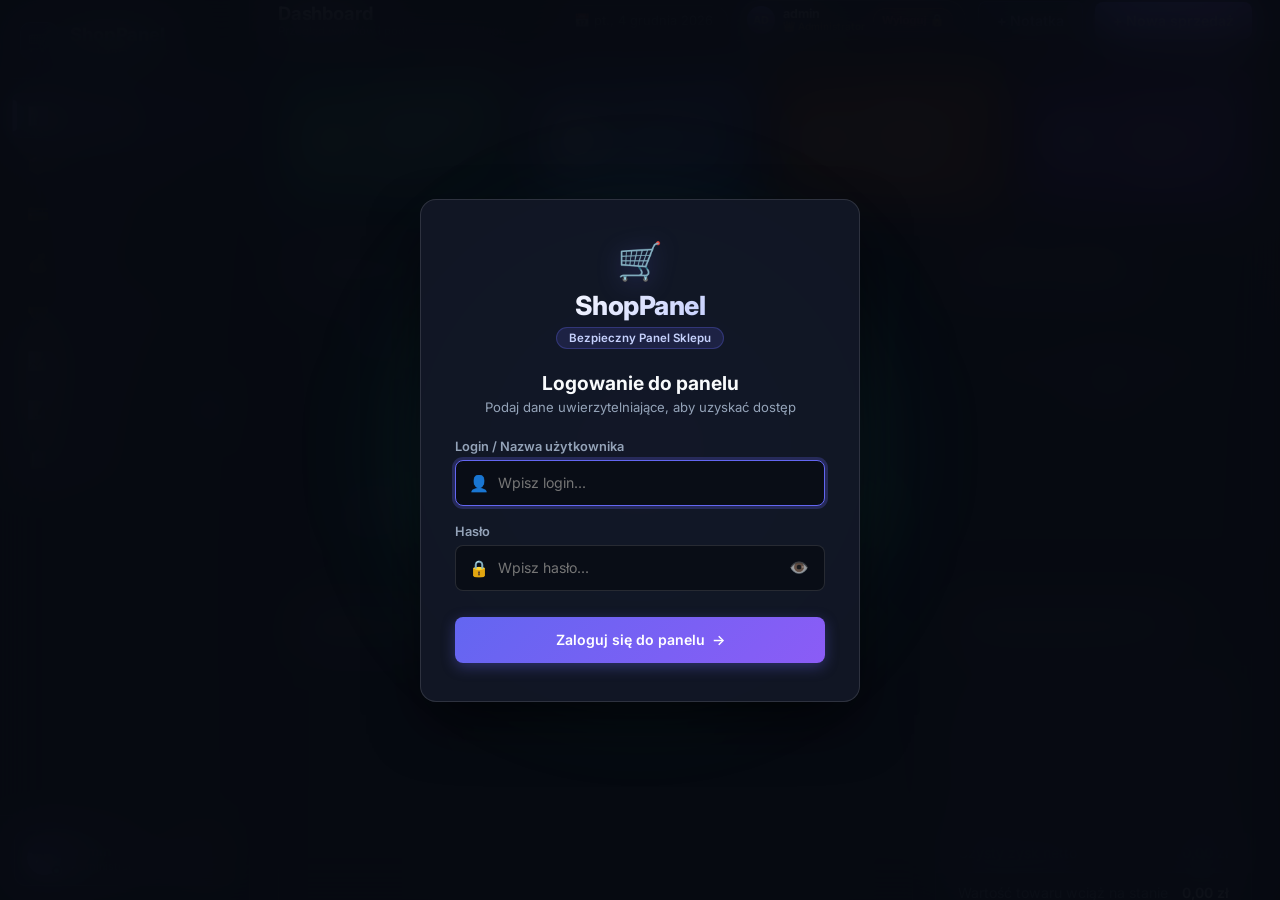
<file: index.html>
<!DOCTYPE html>
<html lang="pl">
<head>
  <meta charset="UTF-8" />
  <meta name="viewport" content="width=device-width, initial-scale=1.0, maximum-scale=1.0, user-scalable=no, viewport-fit=cover, interactive-widget=resizes-content" />
  <title>ShopPanel — Bezpieczny Panel Sklepu</title>
  <meta name="description" content="Nowoczesny, bezpieczny panel zarządzania sklepem – magazyn, rozliczanie profitu, sprzedaż, finanse i konta użytkowników." />
  
  <!-- PWA & Mobile Web App Meta Tags -->
  <meta name="theme-color" content="#080b11" />
  <meta name="color-scheme" content="dark" />
  <meta name="mobile-web-app-capable" content="yes" />
  <meta name="apple-mobile-web-app-capable" content="yes" />
  <meta name="apple-mobile-web-app-status-bar-style" content="black-translucent" />
  <meta name="apple-mobile-web-app-title" content="ShopPanel" />
  <link rel="manifest" href="manifest.json" />
  <link rel="icon" type="image/svg+xml" href="icons/icon.svg" />
  <link rel="apple-touch-icon" href="icons/apple-touch-icon.png" />
  <link rel="apple-touch-icon" sizes="180x180" href="icons/apple-touch-icon.png" />
  <link rel="apple-touch-icon" sizes="192x192" href="icons/icon-192.png" />
  <link rel="apple-touch-icon" sizes="512x512" href="icons/icon-512.png" />
  
  <link rel="preconnect" href="https://fonts.googleapis.com" />
  <link rel="preconnect" href="https://fonts.gstatic.com" crossorigin />
  <link href="https://fonts.googleapis.com/css2?family=Inter:wght@300;400;500;600;700;800&family=JetBrains+Mono:wght@400;500;600;700;800&display=swap" rel="stylesheet" />
  <link rel="stylesheet" href="style.css" />
</head>
<body>

<!-- ===== FULLSCREEN SECURE LOGIN GATEWAY ===== -->
<div class="login-overlay" id="login-overlay">
  <div class="login-glow-bg"></div>
  <div class="login-card">
    <div class="login-brand">
      <div class="login-logo-icon">🛒</div>
      <h2 class="login-logo-title">ShopPanel</h2>
      <span class="login-badge">Bezpieczny Panel Sklepu</span>
    </div>

    <h3 class="login-heading">Logowanie do panelu</h3>
    <p class="login-subheading">Podaj dane uwierzytelniające, aby uzyskać dostęp</p>

    <form id="login-form" onsubmit="handleLoginSubmit(event)" autocomplete="off">
      <div class="login-input-group">
        <label for="login-username">Login / Nazwa użytkownika</label>
        <div class="input-with-icon">
          <span class="input-icon">👤</span>
          <input type="text" id="login-username" class="form-input login-input" placeholder="Wpisz login..." required autofocus />
        </div>
      </div>

      <div class="login-input-group">
        <label for="login-password">Hasło</label>
        <div class="input-with-icon">
          <span class="input-icon">🔒</span>
          <input type="password" id="login-password" class="form-input login-input" placeholder="Wpisz hasło..." required />
          <button type="button" class="btn-toggle-pwd" onclick="togglePasswordVisibility('login-password')" title="Pokaż / Ukryj hasło">👁️</button>
        </div>
      </div>

      <div class="login-error-banner" id="login-error-banner" style="display:none;"></div>

      <button type="submit" class="btn btn-primary btn-login-submit" id="btn-login-submit">
        <span>Zaloguj się do panelu</span>
        <span class="btn-arrow">→</span>
      </button>
    </form>
  </div>
</div>

<!-- ===== SIDEBAR ===== -->
<aside class="sidebar" id="sidebar">
  <div class="sidebar-logo">
    <div class="logo-icon-wrap">🛒</div>
    <div class="logo-text-group">
      <span class="logo-text">ShopPanel</span>
      <span class="logo-sub" id="sidebar-role-badge">Panel Zarządzania</span>
    </div>
  </div>

  <nav class="sidebar-nav">
    <button class="nav-btn active" data-tab="dashboard" onclick="showTab('dashboard', this)">
      <span class="nav-icon">📊</span><span>Dashboard</span>
    </button>
    <button class="nav-btn" data-tab="magazyn" onclick="showTab('magazyn', this)">
      <span class="nav-icon">📦</span><span>Magazyn i Profit</span>
    </button>
    <button class="nav-btn" data-tab="sprzedaz" onclick="showTab('sprzedaz', this)">
      <span class="nav-icon">💳</span><span>Sprzedaż</span>
    </button>
    <button class="nav-btn" data-tab="finanse" onclick="showTab('finanse', this)">
      <span class="nav-icon">💰</span><span>Finanse</span>
    </button>
    <button class="nav-btn" data-tab="podzial" onclick="showTab('podzial', this)">
      <span class="nav-icon">🤝</span><span>Podział Zysku</span>
    </button>
    <button class="nav-btn" data-tab="inwestycje" onclick="showTab('inwestycje', this)">
      <span class="nav-icon">📈</span><span>Inwestycje</span>
    </button>
    <button class="nav-btn" data-tab="notatnik" onclick="showTab('notatnik', this)">
      <span class="nav-icon">📝</span><span>Notatnik</span>
      <span class="nav-badge" id="notes-badge">0</span>
    </button>
    <button class="nav-btn" data-tab="uzytkownicy" id="nav-btn-users" onclick="showTab('uzytkownicy', this)" style="display:none;">
      <span class="nav-icon">👥</span><span>Użytkownicy</span>
      <span class="nav-badge" id="users-badge">1</span>
    </button>
    <button class="nav-btn" data-tab="historia" onclick="showTab('historia', this)">
      <span class="nav-icon">📋</span><span>Historia</span>
    </button>
  </nav>

  <div class="sidebar-footer">
    <div class="current-user-pill">
      <div class="user-avatar-wrap">
        <div class="partner-avatar user-avatar-current" id="sidebar-user-avatar">AD</div>
        <span class="user-online-dot"></span>
      </div>
      <div class="user-pill-info">
        <div class="user-pill-name" id="sidebar-user-name">admin</div>
        <div class="user-pill-status" id="sidebar-user-role">Administrator</div>
      </div>
      <button class="btn-logout-icon" onclick="logoutUser()" title="Wyloguj z systemu">🚪</button>
    </div>
  </div>
</aside>

<!-- ===== MAIN CONTENT ===== -->
<main class="main-content">
  <!-- TOPBAR -->
  <header class="topbar">
    <div class="topbar-left">
      <button class="menu-toggle" onclick="toggleSidebar()" aria-label="Menu">☰</button>
      <div>
        <h1 class="page-title" id="page-title">Dashboard</h1>
        <span class="page-subtitle" id="page-subtitle">Przegląd wyników i podsumowanie sklepu</span>
      </div>
    </div>
    <div class="topbar-right">
      <div class="date-badge">📅 <span id="current-date"></span></div>

      <!-- User Badge in Topbar -->
      <div class="topbar-user-badge">
        <div class="topbar-user-avatar" id="topbar-avatar">AD</div>
        <div class="topbar-user-meta">
          <span class="topbar-user-name" id="topbar-user-name">admin</span>
          <span class="topbar-user-tag" id="topbar-user-role-tag">👑 Administrator</span>
        </div>
        <button class="btn-logout-small" onclick="logoutUser()" title="Wyloguj">Wyloguj 🔒</button>
      </div>

      <button class="btn btn-secondary-subtle" onclick="openNoteModal()">+ Notatka</button>
      <button class="btn btn-primary" onclick="openModal('add-sale-modal')">+ Nowa sprzedaż</button>
    </div>
  </header>

  <!-- ===== TAB: DASHBOARD ===== -->
  <section class="tab-content active" id="tab-dashboard">
    <div class="stats-grid">
      <div class="stat-card gradient-green">
        <div class="stat-icon-wrap">💵</div>
        <div class="stat-info">
          <div class="stat-label">Łączny przychód</div>
          <div class="stat-value" id="stat-revenue">0,00 zł</div>
          <div class="stat-sub" id="stat-revenue-month">Przychód ze zrealizowanej sprzedaży</div>
        </div>
      </div>
      <div class="stat-card gradient-blue">
        <div class="stat-icon-wrap">📈</div>
        <div class="stat-info">
          <div class="stat-label">Czysty zysk (Realized Profit)</div>
          <div class="stat-value" id="stat-profit">0,00 zł</div>
          <div class="stat-sub" id="stat-margin">Marża: 0%</div>
        </div>
      </div>
      <div class="stat-card gradient-orange">
        <div class="stat-icon-wrap">📦</div>
        <div class="stat-info">
          <div class="stat-label">Produkty w magazynie</div>
          <div class="stat-value" id="stat-products">0 szt.</div>
          <div class="stat-sub" id="stat-low-stock">Brak alertów</div>
        </div>
      </div>
      <div class="stat-card gradient-purple">
        <div class="stat-icon-wrap">💎</div>
        <div class="stat-info">
          <div class="stat-label">Potencjalny zysk z towaru</div>
          <div class="stat-value" id="stat-potential-profit">0,00 zł</div>
          <div class="stat-sub">Do osiągnięcia po wyprzedaniu</div>
        </div>
      </div>
    </div>

    <div class="dashboard-grid">
      <div class="card chart-card">
        <div class="card-header">
          <div>
            <h2>Przychody i zysk — ostatnie 7 dni</h2>
            <span class="card-sub">Dynamika sprzedaży dzień po dniu</span>
          </div>
        </div>
        <canvas id="revenue-chart" width="600" height="200"></canvas>
      </div>

      <div class="card">
        <div class="card-header">
          <div>
            <h2>🔴 Niski stan magazynu</h2>
            <span class="card-sub">Produkty wymagające domówienia</span>
          </div>
        </div>
        <div id="low-stock-list" class="low-stock-list">
          <p class="empty-state">Wszystko w porządku! Magazyn pełny ✅</p>
        </div>
      </div>
    </div>

    <div class="dashboard-grid">
      <div class="card">
        <div class="card-header">
          <div>
            <h2>📦 Ostatnie transakcje</h2>
            <span class="card-sub">Zarejestrowana sprzedaż produktów</span>
          </div>
          <button class="btn btn-sm btn-ghost" onclick="showTab('sprzedaz', document.querySelector('[data-tab=sprzedaz]'))">Wszystkie →</button>
        </div>
        <div id="recent-sales-list">
          <p class="empty-state">Brak sprzedaży. Dodaj pierwszą transakcję!</p>
        </div>
      </div>

      <div class="card">
        <div class="card-header">
          <div>
            <h2>💡 Podsumowanie finansowe</h2>
            <span class="card-sub">Bilans zysków, kosztów i wypłat</span>
          </div>
        </div>
        <div class="finance-summary" id="finance-summary">
          <div class="fin-row"><span>Przychód brutto ze sprzedaży</span><strong id="fs-revenue">0,00 zł</strong></div>
          <div class="fin-row"><span>Koszt zakupu sprzedanych sztuk (COGS)</span><strong id="fs-cost">0,00 zł</strong></div>
          <div class="fin-row"><span>Koszty operacyjne (marketing, itp.)</span><strong id="fs-expenses">0,00 zł</strong></div>
          <div class="fin-row highlight"><span>Czysty zysk netto</span><strong id="fs-net">0,00 zł</strong></div>
          <div class="fin-row"><span>Wartość towaru wciąż na stanie</span><strong id="fs-inventory-value">0,00 zł</strong></div>
          <div class="fin-row highlight-green"><span>Pozostały potencjalny zysk na stanie</span><strong id="fs-remaining-profit">0,00 zł</strong></div>
        </div>
      </div>
    </div>
  </section>

  <!-- ===== TAB: MAGAZYN I PROFIT ===== -->
  <section class="tab-content" id="tab-magazyn">
    <!-- Statystyki magazynu -->
    <div class="stats-grid">
      <div class="stat-card gradient-orange">
        <div class="stat-icon-wrap">🛍️</div>
        <div class="stat-info">
          <div class="stat-label">Łączny koszt zakupu towaru</div>
          <div class="stat-value" id="mag-total-buy-cost">0,00 zł</div>
          <div class="stat-sub">Ile zapłacono za cały zakupiony towar</div>
        </div>
      </div>
      <div class="stat-card gradient-green">
        <div class="stat-icon-wrap">💰</div>
        <div class="stat-info">
          <div class="stat-label">Zrealizowany czysty profit</div>
          <div class="stat-value" id="mag-realized-profit">0,00 zł</div>
          <div class="stat-sub">Rzeczywisty zysk ze sprzedanych sztuk</div>
        </div>
      </div>
      <div class="stat-card gradient-blue">
        <div class="stat-icon-wrap">📊</div>
        <div class="stat-info">
          <div class="stat-label">Pozostały profit w magazynie</div>
          <div class="stat-value" id="mag-remaining-profit">0,00 zł</div>
          <div class="stat-sub">Zysk do osiągnięcia z pozostałych sztuk</div>
        </div>
      </div>
      <div class="stat-card gradient-purple">
        <div class="stat-icon-wrap">📦</div>
        <div class="stat-info">
          <div class="stat-label">Łącznie sztuk na stanie</div>
          <div class="stat-value" id="mag-total-qty">0 szt.</div>
          <div class="stat-sub">Dostępnych do natychmiastowej sprzedaży</div>
        </div>
      </div>
    </div>

    <div class="toolbar">
      <div class="search-wrap">
        <input type="text" class="search-input" id="product-search" placeholder="🔍 Szukaj produktu po nazwie lub kategorii..." oninput="filterProducts()" />
      </div>
      <select class="select-input" id="category-filter" onchange="filterProducts()">
        <option value="">Wszystkie kategorie</option>
      </select>
      <button class="btn btn-primary" onclick="openModal('add-product-modal')">+ Dodaj nowy produkt</button>
    </div>

    <div class="card">
      <div class="table-responsive">
        <table class="data-table" id="products-table">
          <thead>
            <tr>
              <th>Produkt</th>
              <th>Kategoria</th>
              <th>Kupiono</th>
              <th>Zapłacono za partię</th>
              <th>Cena sprzedaży</th>
              <th>Sprzedano</th>
              <th>Na stanie (Zostało)</th>
              <th>Zrealizowany Profit</th>
              <th>Pozostały Profit</th>
              <th>Status</th>
              <th>Akcje</th>
            </tr>
          </thead>
          <tbody id="products-tbody"></tbody>
        </table>
      </div>
      <div class="empty-state" id="products-empty">
        <div class="empty-icon-lg">📦</div>
        <h3>Twój magazyn jest pusty</h3>
        <p>Dodaj pierwszy produkt, wpisz ile za niego zapłaciłeś oraz po ile go sprzedajesz, aby system automatycznie odliczał zysk!</p>
        <button class="btn btn-primary" style="margin-top:14px" onclick="openModal('add-product-modal')">+ Dodaj produkt do magazynu</button>
      </div>
    </div>
  </section>

  <!-- ===== TAB: SPRZEDAŻ ===== -->
  <section class="tab-content" id="tab-sprzedaz">
    <div class="toolbar">
      <div class="search-wrap">
        <input type="text" class="search-input" id="sale-search" placeholder="🔍 Szukaj sprzedaży..." oninput="filterSales()" />
      </div>
      <input type="month" class="select-input" id="sale-month-filter" onchange="filterSales()" />
      <button class="btn btn-primary" onclick="openModal('add-sale-modal')">+ Nowa sprzedaż</button>
    </div>
    <div class="card">
      <div class="table-responsive">
        <table class="data-table">
          <thead>
            <tr>
              <th>Data</th>
              <th>Produkt</th>
              <th>Ilość</th>
              <th>Cena jedn.</th>
              <th>Przychód</th>
              <th>Koszt zakupu</th>
              <th>Czysty Profit</th>
              <th>Sprzedał</th>
              <th>Akcje</th>
            </tr>
          </thead>
          <tbody id="sales-tbody"></tbody>
        </table>
      </div>
      <div class="empty-state" id="sales-empty">
        <div class="empty-icon-lg">💳</div>
        <h3>Brak transakcji sprzedaży</h3>
        <p>Zarejestruj pierwszą sprzedaż towaru, aby odliczyć zysk i zaktualizować stan magazynowy!</p>
        <button class="btn btn-primary" style="margin-top:14px" onclick="openModal('add-sale-modal')">+ Dodaj sprzedaż</button>
      </div>
    </div>
  </section>

  <!-- ===== TAB: FINANSE ===== -->
  <section class="tab-content" id="tab-finanse">
    <div class="toolbar">
      <button class="btn btn-primary" onclick="openModal('add-expense-modal')">+ Dodaj koszt operacyjny</button>
    </div>
    <div class="stats-grid">
      <div class="stat-card gradient-green">
        <div class="stat-icon-wrap">💵</div>
        <div class="stat-info">
          <div class="stat-label">Łączny przychód</div>
          <div class="stat-value" id="fin-revenue">0,00 zł</div>
        </div>
      </div>
      <div class="stat-card gradient-red">
        <div class="stat-icon-wrap">🛍️</div>
        <div class="stat-info">
          <div class="stat-label">Koszt sprzedanego towaru</div>
          <div class="stat-value" id="fin-cogs">0,00 zł</div>
        </div>
      </div>
      <div class="stat-card gradient-orange">
        <div class="stat-icon-wrap">📝</div>
        <div class="stat-info">
          <div class="stat-label">Koszty operacyjne</div>
          <div class="stat-value" id="fin-expenses">0,00 zł</div>
        </div>
      </div>
      <div class="stat-card gradient-blue">
        <div class="stat-icon-wrap">✅</div>
        <div class="stat-info">
          <div class="stat-label">Czysty zysk netto</div>
          <div class="stat-value" id="fin-net">0,00 zł</div>
        </div>
      </div>
    </div>

    <div class="card">
      <div class="card-header">
        <div>
          <h2>📝 Koszty operacyjne</h2>
          <span class="card-sub">Wydatki bieżące: reklamy, opakowania, oprogramowanie</span>
        </div>
      </div>
      <div class="table-responsive">
        <table class="data-table">
          <thead>
            <tr><th>Data</th><th>Opis</th><th>Kategoria</th><th>Kwota</th><th>Akcje</th></tr>
          </thead>
          <tbody id="expenses-tbody"></tbody>
        </table>
      </div>
      <div class="empty-state" id="expenses-empty">
        <p>Brak kosztów operacyjnych. Kliknij "+ Dodaj koszt operacyjny" powyżej.</p>
      </div>
    </div>
  </section>

  <!-- ===== TAB: PODZIAŁ ZYSKU ===== -->
  <section class="tab-content" id="tab-podzial">
    <!-- Statystyki podziału zysku 50/50 -->
    <div class="stats-grid" style="margin-bottom:24px;">
      <div class="stat-card gradient-blue">
        <div class="stat-icon">💰</div>
        <div class="stat-info">
          <span class="stat-label">Czysty zysk do podziału</span>
          <span class="stat-value" id="split-total-net">0,00 zł</span>
          <span class="stat-sub">Po odliczeniu kosztów i COGS</span>
        </div>
      </div>
      <div class="stat-card gradient-green">
        <div class="stat-icon">🤝</div>
        <div class="stat-info">
          <span class="stat-label">Udział na wspólnika (50%)</span>
          <span class="stat-value" id="split-partner-share">0,00 zł</span>
          <span class="stat-sub">Równy podział 50/50</span>
        </div>
      </div>
      <div class="stat-card gradient-orange">
        <div class="stat-icon">💸</div>
        <div class="stat-info">
          <span class="stat-label">Wypłacono łącznie</span>
          <span class="stat-value" id="split-total-paid">0,00 zł</span>
          <span class="stat-sub" id="split-payouts-count">0 wypłat</span>
        </div>
      </div>
      <div class="stat-card gradient-purple">
        <div class="stat-icon">🏦</div>
        <div class="stat-info">
          <span class="stat-label">Pozostało w kasie sklepu</span>
          <span class="stat-value" id="split-remaining">0,00 zł</span>
          <span class="stat-sub">Dostępne środki do wypłaty</span>
        </div>
      </div>
    </div>

    <div class="card" style="margin-bottom:20px;">
      <div class="card-header">
        <div>
          <h2>🤝 Podział zysku i rozliczenia wspólników</h2>
          <span class="card-sub">Równe rozliczenie zysku ze sprzedaży i bilans wypłat</span>
        </div>
        <button class="btn btn-primary" onclick="openPayoutModal()">💸 Zarejestruj wypłatę</button>
      </div>
      <div class="table-responsive">
        <table class="data-table">
          <thead>
            <tr><th>Data</th><th>Dla kogo</th><th>Kwota wypłaty</th><th>Notatka</th><th>Akcje</th></tr>
          </thead>
          <tbody id="payouts-tbody"></tbody>
        </table>
      </div>
      <div class="empty-state" id="payouts-empty">
        <p>Brak zarejestrowanych wypłat.</p>
      </div>
    </div>
  </section>

  <!-- ===== TAB: INWESTYCJE ===== -->
  <section class="tab-content" id="tab-inwestycje">
    <div class="toolbar">
      <button class="btn btn-primary" onclick="openModal('add-investment-modal')">+ Nowa inwestycja</button>
    </div>
    <div class="stats-grid">
      <div class="stat-card gradient-blue">
        <div class="stat-icon-wrap">🏦</div>
        <div class="stat-info">
          <div class="stat-label">Łączne inwestycje</div>
          <div class="stat-value" id="inv-total">0,00 zł</div>
        </div>
      </div>
      <div class="stat-card gradient-green">
        <div class="stat-icon-wrap">💹</div>
        <div class="stat-info">
          <div class="stat-label">Zwrot z inwestycji</div>
          <div class="stat-value" id="inv-return">0,00 zł</div>
        </div>
      </div>
      <div class="stat-card gradient-purple">
        <div class="stat-icon-wrap">⏳</div>
        <div class="stat-info">
          <div class="stat-label">Inwestycje w toku</div>
          <div class="stat-value" id="inv-active">0</div>
        </div>
      </div>
    </div>
    <div class="card">
      <div class="card-header">
        <div>
          <h2>📈 Lista inwestycji</h2>
          <span class="card-sub">Środki przeznaczone na towar, sprzęt lub kampanie</span>
        </div>
      </div>
      <div class="table-responsive">
        <table class="data-table">
          <thead>
            <tr><th>Data</th><th>Nazwa</th><th>Kwota</th><th>Cel</th><th>Status</th><th>Zwrot</th><th>Akcje</th></tr>
          </thead>
          <tbody id="investments-tbody"></tbody>
        </table>
      </div>
      <div class="empty-state" id="investments-empty">
        <p>Brak inwestycji.</p>
      </div>
    </div>
  </section>

  <!-- ===== TAB: NOTATNIK ===== -->
  <section class="tab-content" id="tab-notatnik">
    <div class="toolbar notes-toolbar">
      <div class="search-wrap">
        <input type="text" class="search-input" id="note-search" placeholder="🔍 Szukaj w notatkach i zadaniach..." oninput="filterNotes()" />
      </div>
      <select class="select-input" id="note-category-filter" onchange="filterNotes()">
        <option value="">Wszystkie kategorie</option>
        <option value="Do zrobienia">📋 Do zrobienia (To-Do)</option>
        <option value="Ważne">⚠️ Ważne</option>
        <option value="Magazyn">📦 Magazyn & Towar</option>
        <option value="Pomysły">💡 Pomysły</option>
        <option value="Finanse">💰 Finanse</option>
        <option value="Ogólne">📝 Ogólne</option>
      </select>
      <button class="btn btn-primary" onclick="openNoteModal()">+ Nowa notatka</button>
    </div>

    <!-- Notes Grid -->
    <div class="notes-grid" id="notes-grid"></div>
    <div class="empty-state" id="notes-empty">
      <div class="empty-icon-lg">📝</div>
      <h3>Brak notatek</h3>
      <p>Stwórz pierwszą notatkę lub listę zadań do zrobienia!</p>
      <button class="btn btn-primary" style="margin-top:14px" onclick="openNoteModal()">+ Dodaj pierwszą notatkę</button>
    </div>
  </section>

  <!-- ===== TAB: UŻYTKOWNICY (ADMIN ONLY) ===== -->
  <section class="tab-content" id="tab-uzytkownicy">
    <div class="toolbar">
      <div class="search-wrap">
        <input type="text" class="search-input" id="user-search" placeholder="🔍 Szukaj użytkownika..." oninput="filterUsers()" />
      </div>
      <button class="btn btn-primary" onclick="openModal('add-user-modal')">+ Utwórz nowe konto użytkownika</button>
    </div>

    <div class="card">
      <div class="card-header">
        <div>
          <h2>👥 Zarządzanie kontami użytkowników</h2>
          <span class="card-sub">Dostęp tylko dla Administratora — twórz konta dla wspólników i pracowników</span>
        </div>
      </div>
      <div class="table-responsive">
        <table class="data-table">
          <thead>
            <tr>
              <th>Użytkownik</th>
              <th>Login</th>
              <th>Rola</th>
              <th>Data utworzenia</th>
              <th>Status</th>
              <th>Akcje</th>
            </tr>
          </thead>
          <tbody id="users-tbody"></tbody>
        </table>
      </div>
    </div>
  </section>

  <!-- ===== TAB: HISTORIA ===== -->
  <section class="tab-content" id="tab-historia">
    <div class="card">
      <div class="card-header">
        <div>
          <h2>📋 Pełna historia zdarzeń sklepu</h2>
          <span class="card-sub">Automatyczny rejestr operacji</span>
        </div>
      </div>
      <div id="history-list" class="history-list"></div>
      <div class="empty-state" id="history-empty">
        <p>Brak zdarzeń w historii.</p>
      </div>
    </div>
  </section>
</main>

<!-- ===== MODALS ===== -->

<!-- Add / Edit Product Modal (Z kalkulacją profitu!) -->
<div class="modal-overlay" id="add-product-modal">
  <div class="modal modal-lg">
    <div class="modal-header">
      <h3 id="product-modal-title">📦 Dodaj produkt do magazynu</h3>
      <button class="modal-close" onclick="closeModal('add-product-modal')">✕</button>
    </div>
    <div class="modal-body">
      <input type="hidden" id="p-id" />
      <div class="form-group">
        <label>Nazwa produktu *</label>
        <input type="text" id="p-name" class="form-input" placeholder="np. Etui iPhone 15 Pro, Powerbank 20000mAh..." />
      </div>
      <div class="form-row">
        <div class="form-group">
          <label>Kategoria</label>
          <input type="text" id="p-category" class="form-input" placeholder="np. Akcesoria, Elektronika..." />
        </div>
        <div class="form-group">
          <label>Ilość zakupiona (szt.) *</label>
          <input type="number" id="p-qty" class="form-input" placeholder="np. 20" min="1" oninput="calcProductProfitPreview()" />
        </div>
      </div>

      <div class="form-row">
        <div class="form-group">
          <label>Cena zakupu za 1 szt. (zł) *</label>
          <input type="number" id="p-buy" class="form-input" placeholder="0.00" min="0" step="0.01" oninput="calcProductProfitPreview()" />
        </div>
        <div class="form-group">
          <label>Cena sprzedaży za 1 szt. (zł) *</label>
          <input type="number" id="p-sell" class="form-input" placeholder="0.00" min="0" step="0.01" oninput="calcProductProfitPreview()" />
        </div>
      </div>

      <!-- Live Profit Calculation Box -->
      <div class="profit-calc-box">
        <div class="profit-calc-header">
          <span>📊 Kalkulacja zysku i kosztu dla tej partii:</span>
        </div>
        <div class="profit-calc-grid">
          <div class="profit-calc-item">
            <span class="pci-label">Koszt zakupu partii:</span>
            <strong class="pci-val pci-cost" id="preview-total-cost">0,00 zł</strong>
            <small class="pci-sub">tyle zapłaciłeś za towar</small>
          </div>
          <div class="profit-calc-item">
            <span class="pci-label">Zysk (profit) na 1 szt.:</span>
            <strong class="pci-val pci-profit" id="preview-unit-profit">+0,00 zł</strong>
            <small class="pci-sub" id="preview-margin">marża: 0%</small>
          </div>
          <div class="profit-calc-item">
            <span class="pci-label">Łączny przewidywany profit:</span>
            <strong class="pci-val pci-total-profit" id="preview-total-profit">+0,00 zł</strong>
            <small class="pci-sub">zysk po sprzedaży całej partii</small>
          </div>
        </div>
      </div>

      <div class="form-group">
        <label>Alert niskiego stanu magazynowego (szt.)</label>
        <input type="number" id="p-alert" class="form-input" placeholder="5" min="0" value="5" />
      </div>
    </div>
    <div class="modal-footer">
      <button class="btn btn-ghost" onclick="closeModal('add-product-modal')">Anuluj</button>
      <button class="btn btn-primary" onclick="saveProduct()">Zapisz produkt w magazynie</button>
    </div>
  </div>
</div>

<!-- Add Sale Modal (Z odliczaniem profitu!) -->
<div class="modal-overlay" id="add-sale-modal">
  <div class="modal">
    <div class="modal-sheet-handle"></div>
    <div class="modal-header">
      <h3>💳 Dodaj sprzedaż i rozlicz profit</h3>
      <button class="modal-close" onclick="closeModal('add-sale-modal')">✕</button>
    </div>
    <div class="modal-body">
      <div class="form-group">
        <label>Wybierz produkt z magazynu *</label>
        <select id="s-product" class="form-input" onchange="fillSalePrice()">
          <option value="">-- Wybierz produkt --</option>
        </select>
      </div>
      <div class="form-row">
        <div class="form-group">
          <label>Ilość do sprzedaży (szt.) *</label>
          <input type="number" id="s-qty" class="form-input" placeholder="1" min="1" value="1" oninput="calcSaleTotal()" />
        </div>
        <div class="form-group">
          <label>Cena sprzedaży za szt. (zł) *</label>
          <input type="number" id="s-price" class="form-input" placeholder="0.00" min="0" step="0.01" oninput="calcSaleTotal()" />
        </div>
      </div>
      <div class="form-row">
        <div class="form-group">
          <label>Data sprzedaży</label>
          <input type="date" id="s-date" class="form-input" />
        </div>
        <div class="form-group">
          <label>Kto sprzedał</label>
          <input type="text" id="s-seller" class="form-input" readonly />
        </div>
      </div>

      <!-- Live Profit Deduction Preview -->
      <div class="sale-summary">
        <div class="fin-row"><span>Przychód ze sprzedaży:</span><strong id="sale-total-preview">0,00 zł</strong></div>
        <div class="fin-row"><span>Koszt zakupu tych sztuk (COGS):</span><strong id="sale-cost-preview" style="color:var(--accent-red-light)">-0,00 zł</strong></div>
        <div class="fin-row highlight-green"><span>Czysty odliczony profit (zysk):</span><strong id="sale-profit-preview">+0,00 zł</strong></div>
        <div class="fin-row" style="font-size:0.78rem"><span>Stan magazynu po sprzedaży:</span><span id="sale-remaining-stock-preview">0 szt.</span></div>
      </div>
    </div>
    <div class="modal-footer">
      <button class="btn btn-ghost" onclick="closeModal('add-sale-modal')">Anuluj</button>
      <button class="btn btn-primary" onclick="addSale()">Zatwierdź sprzedaż i zysk</button>
    </div>
  </div>
</div>

<!-- Add User Modal (Admin only) -->
<div class="modal-overlay" id="add-user-modal">
  <div class="modal">
    <div class="modal-sheet-handle"></div>
    <div class="modal-header">
      <h3>👥 Utwórz nowe konto użytkownika</h3>
      <button class="modal-close" onclick="closeModal('add-user-modal')">✕</button>
    </div>
    <div class="modal-body">
      <div class="form-group">
        <label>Login użytkownika *</label>
        <input type="text" id="u-login" class="form-input" placeholder="np. patryk, marek, kasjer1" autocomplete="off" />
      </div>
      <div class="form-group">
        <label>Hasło dla użytkownika *</label>
        <div class="input-with-icon">
          <input type="password" id="u-password" class="form-input" placeholder="Wpisz bezpieczne hasło..." autocomplete="new-password" />
          <button type="button" class="btn-toggle-pwd" onclick="togglePasswordVisibility('u-password')">👁️</button>
        </div>
        <small style="font-size:0.72rem;color:var(--text-muted)">Hasło zostanie bezpiecznie zaszyfrowane funkcją skrótu PBKDF2 (SHA-512) z unikalną solą.</small>
      </div>
      <div class="form-row">
        <div class="form-group">
          <label>Imię lub wyświetlana nazwa</label>
          <input type="text" id="u-name" class="form-input" placeholder="np. Patryk (Wspólnik)" />
        </div>
        <div class="form-group">
          <label>Rola w panelu</label>
          <select id="u-role" class="form-input">
            <option value="Wspólnik">Wspólnik (50%)</option>
            <option value="Menedżer">Menedżer</option>
            <option value="Pracownik">Pracownik / Sprzedawca</option>
          </select>
        </div>
      </div>
    </div>
    <div class="modal-footer">
      <button class="btn btn-ghost" onclick="closeModal('add-user-modal')">Anuluj</button>
      <button class="btn btn-primary" onclick="createUserAccount()">Utwórz konto</button>
    </div>
  </div>
</div>

<!-- Add Expense Modal -->
<div class="modal-overlay" id="add-expense-modal">
  <div class="modal">
    <div class="modal-sheet-handle"></div>
    <div class="modal-header">
      <h3>📝 Dodaj koszt operacyjny</h3>
      <button class="modal-close" onclick="closeModal('add-expense-modal')">✕</button>
    </div>
    <div class="modal-body">
      <div class="form-group">
        <label>Opis wydatku *</label>
        <input type="text" id="e-desc" class="form-input" placeholder="np. Reklama na Facebooku, kartony..." />
      </div>
      <div class="form-row">
        <div class="form-group">
          <label>Kategoria</label>
          <select id="e-category" class="form-input">
            <option value="Marketing">Marketing</option>
            <option value="Transport">Transport</option>
            <option value="Opakowania">Opakowania</option>
            <option value="Oprogramowanie">Oprogramowanie</option>
            <option value="Inne">Inne</option>
          </select>
        </div>
        <div class="form-group">
          <label>Kwota (zł) *</label>
          <input type="number" id="e-amount" class="form-input" placeholder="0.00" min="0" step="0.01" />
        </div>
      </div>
      <div class="form-group">
        <label>Data</label>
        <input type="date" id="e-date" class="form-input" />
      </div>
    </div>
    <div class="modal-footer">
      <button class="btn btn-ghost" onclick="closeModal('add-expense-modal')">Anuluj</button>
      <button class="btn btn-primary" onclick="addExpense()">Dodaj koszt</button>
    </div>
  </div>
</div>

<!-- Add Investment Modal -->
<div class="modal-overlay" id="add-investment-modal">
  <div class="modal">
    <div class="modal-sheet-handle"></div>
    <div class="modal-header">
      <h3>📈 Dodaj inwestycję</h3>
      <button class="modal-close" onclick="closeModal('add-investment-modal')">✕</button>
    </div>
    <div class="modal-body">
      <div class="form-group">
        <label>Nazwa inwestycji *</label>
        <input type="text" id="i-name" class="form-input" placeholder="np. Zakup większej partii towaru z hurtowni" />
      </div>
      <div class="form-group">
        <label>Cel inwestycji</label>
        <input type="text" id="i-goal" class="form-input" placeholder="np. Zwiększenie marży o 25%" />
      </div>
      <div class="form-row">
        <div class="form-group">
          <label>Kwota (zł) *</label>
          <input type="number" id="i-amount" class="form-input" placeholder="0.00" min="0" step="0.01" />
        </div>
        <div class="form-group">
          <label>Data</label>
          <input type="date" id="i-date" class="form-input" />
        </div>
      </div>
    </div>
    <div class="modal-footer">
      <button class="btn btn-ghost" onclick="closeModal('add-investment-modal')">Anuluj</button>
      <button class="btn btn-primary" onclick="addInvestment()">Zapisz inwestycję</button>
    </div>
  </div>
</div>

<!-- Add Note Modal -->
<div class="modal-overlay" id="note-modal">
  <div class="modal modal-lg">
    <div class="modal-header">
      <h3 id="note-modal-title">📝 Nowa notatka</h3>
      <button class="modal-close" onclick="closeModal('note-modal')">✕</button>
    </div>
    <div class="modal-body">
      <input type="hidden" id="n-id" />
      <div class="form-group">
        <label>Tytuł notatki *</label>
        <input type="text" id="n-title" class="form-input" placeholder="np. Sprawdzić zamówienie u dostawcy" />
      </div>

      <div class="form-row">
        <div class="form-group">
          <label>Kategoria</label>
          <select id="n-category" class="form-input">
            <option value="Do zrobienia">📋 Do zrobienia (To-Do)</option>
            <option value="Ważne">⚠️ Ważne</option>
            <option value="Magazyn">📦 Magazyn & Towar</option>
            <option value="Pomysły">💡 Pomysły</option>
            <option value="Finanse">💰 Finanse</option>
            <option value="Ogólne">📝 Ogólne</option>
          </select>
        </div>
        <div class="form-group">
          <label>Kolor karty</label>
          <select id="n-color" class="form-input">
            <option value="indigo">🟣 Fioletowy / Indygo</option>
            <option value="emerald">🟢 Szmaragdowy (Sukces)</option>
            <option value="amber">🟡 Bursztynowy (Uwaga)</option>
            <option value="rose">🔴 Karmazynowy (Ważne)</option>
            <option value="cyan">🔵 Błękitny</option>
          </select>
        </div>
      </div>

      <div class="form-group">
        <label class="checkbox-toggle">
          <input type="checkbox" id="n-pinned" />
          <span class="toggle-track"></span>
          <span class="toggle-label">📌 Przypnij notatkę na górze</span>
        </label>
      </div>

      <div class="form-group">
        <label>Treść notatki (Wpisz [ ] lub [x] na początku linii, aby stworzyć listę zadań do odhaczenia!)</label>
        <textarea id="n-content" class="form-input form-textarea" rows="7" placeholder="Treść notatki...&#10;&#10;[ ] Zadanie 1&#10;[ ] Zadanie 2"></textarea>
      </div>
    </div>
    <div class="modal-footer">
      <button class="btn btn-ghost" onclick="closeModal('note-modal')">Anuluj</button>
      <button class="btn btn-primary" onclick="saveNote()">Zapisz notatkę</button>
    </div>
  </div>
</div>

<!-- Payout Modal -->
<div class="modal-overlay" id="payout-modal">
  <div class="modal">
    <div class="modal-sheet-handle"></div>
    <div class="modal-header">
      <h3>💸 Zarejestruj wypłatę</h3>
      <button class="modal-close" onclick="closeModal('payout-modal')">✕</button>
    </div>
    <div class="modal-body">
      <div class="form-group">
        <label>Dla kogo wypłata *</label>
        <input type="text" id="payout-partner-name" class="form-input" placeholder="np. Ja, Patryk, Wspólnik 1" />
      </div>
      <div class="form-row">
        <div class="form-group">
          <label>Kwota wypłaty (zł) *</label>
          <input type="number" id="payout-amount" class="form-input" placeholder="0.00" min="0" step="0.01" />
        </div>
        <div class="form-group">
          <label>Data</label>
          <input type="date" id="payout-date" class="form-input" />
        </div>
      </div>
      <div class="form-group">
        <label>Notatka</label>
        <input type="text" id="payout-note" class="form-input" placeholder="np. Zaliczka / rozliczenie miesiąca" />
      </div>
    </div>
    <div class="modal-footer">
      <button class="btn btn-ghost" onclick="closeModal('payout-modal')">Anuluj</button>
      <button class="btn btn-primary" onclick="addPayout()">Zapisz wypłatę</button>
    </div>
  </div>
</div>

<!-- PWA Install Banner -->
<div class="pwa-install-banner" id="pwa-install-banner" style="display:none;">
  <div class="pwa-banner-content">
    <div class="pwa-banner-icon">🛒</div>
    <div class="pwa-banner-text">
      <div class="pwa-banner-title">Zainstaluj ShopPanel</div>
      <div class="pwa-banner-sub">Dodaj aplikację do ekranu głównego (PWA)</div>
    </div>
  </div>
  <div class="pwa-banner-actions">
    <button class="btn btn-sm btn-primary" id="btn-pwa-install" onclick="triggerPwaInstall()">Dodaj 📲</button>
    <button class="btn btn-sm btn-ghost pwa-close-btn" onclick="dismissPwaBanner()">✕</button>
  </div>
</div>

<!-- Mobile Bottom Navigation Bar -->
<nav class="mobile-bottom-nav" id="mobile-bottom-nav">
  <button class="mobile-nav-btn active" data-tab="dashboard" onclick="showTab('dashboard', this)">
    <span class="m-icon">📊</span>
    <span class="m-label">Dashboard</span>
  </button>
  <button class="mobile-nav-btn" data-tab="magazyn" onclick="showTab('magazyn', this)">
    <span class="m-icon">📦</span>
    <span class="m-label">Magazyn</span>
  </button>
  <button class="mobile-nav-btn" data-tab="sprzedaz" onclick="showTab('sprzedaz', this)">
    <span class="m-icon">💳</span>
    <span class="m-label">Sprzedaż</span>
  </button>
  <button class="mobile-nav-btn" data-tab="notatnik" onclick="showTab('notatnik', this)">
    <span class="m-icon">📝</span>
    <span class="m-label">Notatnik</span>
  </button>
  <button class="mobile-nav-btn" onclick="toggleSidebar()">
    <span class="m-icon">☰</span>
    <span class="m-label">Więcej</span>
  </button>
</nav>

<!-- Toast -->
<div class="toast" id="toast"></div>

<script src="app.js"></script>
</body>
</html>
</file>
<file: style.css>
/* ===================================================
   ShopPanel — Modern Premium CSS Design System
   Bezpieczny Panel Sklepu z Zarządzaniem Profitu
   =================================================== */

@import url('https://fonts.googleapis.com/css2?family=Inter:wght@300;400;500;600;700;800&display=swap');

/* ---------- CSS Variables ---------- */
:root {
  --bg-base: #07090e;
  --bg-surface: #0c101a;
  --bg-card: rgba(13, 18, 29, 0.88);
  --bg-card-solid: #0d121d;
  --bg-card-hover: rgba(18, 25, 41, 0.95);
  --bg-input: #090d16;

  --border: rgba(255, 255, 255, 0.07);
  --border-strong: rgba(255, 255, 255, 0.12);
  --border-accent: rgba(0, 240, 144, 0.35);

  --text-primary: #f8fafc;
  --text-secondary: #94a3b8;
  --text-muted: #64748b;

  /* Trading App Precision PnL Tokens */
  --trading-green: #00f090;
  --trading-green-glow: rgba(0, 240, 144, 0.25);
  --trading-green-bg: rgba(0, 240, 144, 0.08);
  --trading-red: #ff3b69;
  --trading-red-glow: rgba(255, 59, 105, 0.25);
  --trading-red-bg: rgba(255, 59, 105, 0.08);
  --trading-cyan: #00d2ff;
  --trading-cyan-bg: rgba(0, 210, 255, 0.08);
  --trading-amber: #ffb300;
  --trading-amber-bg: rgba(255, 179, 0, 0.08);

  --accent-purple: #6366f1;
  --accent-purple-light: #818cf8;
  --accent-blue: #00d2ff;
  --accent-blue-light: #38bdf8;
  --accent-cyan: #00f090;
  --accent-green: #00f090;
  --accent-green-light: #00f090;
  --accent-orange: #ffb300;
  --accent-orange-light: #fcd34d;
  --accent-red: #ff3b69;
  --accent-red-light: #ff6b8b;
  --accent-rose: #f43f5e;

  --sidebar-w: 250px;
  --topbar-h: 68px;
  --radius-lg: 16px;
  --radius: 12px;
  --radius-sm: 8px;

  --shadow-lg: 0 16px 40px -8px rgba(0, 0, 0, 0.7);
  --shadow: 0 8px 24px -4px rgba(0, 0, 0, 0.5);
  --shadow-sm: 0 2px 10px rgba(0, 0, 0, 0.35);

  --font-mono: 'JetBrains Mono', 'SF Mono', Menlo, Consolas, monospace;
  --transition: 0.2s cubic-bezier(0.16, 1, 0.3, 1);
}

/* ---------- Reset & Base ---------- */
*, *::before, *::after {
  box-sizing: border-box;
  margin: 0;
  padding: 0;
}

html, body {
  font-family: 'Inter', system-ui, -apple-system, sans-serif;
  background-color: var(--bg-base);
  background-image: 
    radial-gradient(at 0% 0%, rgba(0, 210, 255, 0.08) 0px, transparent 40%),
    radial-gradient(at 100% 0%, rgba(0, 240, 144, 0.07) 0px, transparent 40%),
    radial-gradient(at 50% 100%, rgba(99, 102, 241, 0.06) 0px, transparent 45%),
    linear-gradient(rgba(255, 255, 255, 0.015) 1px, transparent 1px),
    linear-gradient(90deg, rgba(255, 255, 255, 0.015) 1px, transparent 1px);
  background-size: 100% 100%, 100% 100%, 100% 100%, 36px 36px, 36px 36px;
  background-attachment: fixed;
  color: var(--text-primary);
  display: flex;
  overflow: hidden;
  -webkit-font-smoothing: antialiased;
}

body {
  font-family: 'Inter', system-ui, -apple-system, sans-serif;
  background-color: var(--bg-base);
  background-image: 
    radial-gradient(at 0% 0%, rgba(99, 102, 241, 0.12) 0px, transparent 50%),
    radial-gradient(at 100% 0%, rgba(245, 158, 11, 0.08) 0px, transparent 50%),
    radial-gradient(at 50% 100%, rgba(16, 185, 129, 0.08) 0px, transparent 50%);
  background-attachment: fixed;
  color: var(--text-primary);
  display: flex;
  overflow: hidden;
  -webkit-font-smoothing: antialiased;
}

/* ===================================================
   FULLSCREEN SECURE LOGIN GATEWAY
   =================================================== */
.login-overlay {
  position: fixed;
  inset: 0;
  z-index: 9999;
  background: rgba(7, 10, 18, 0.94);
  backdrop-filter: blur(24px);
  -webkit-backdrop-filter: blur(24px);
  display: flex;
  align-items: center;
  justify-content: center;
  padding: 20px;
  opacity: 1;
  visibility: visible;
  transition: opacity 0.35s ease, visibility 0.35s ease;
}

.login-overlay.hidden {
  opacity: 0;
  visibility: hidden;
  pointer-events: none;
}

.login-glow-bg {
  position: absolute;
  width: 500px;
  height: 500px;
  background: radial-gradient(circle, rgba(99, 102, 241, 0.28) 0%, rgba(16, 185, 129, 0.15) 50%, transparent 70%);
  filter: blur(60px);
  pointer-events: none;
  z-index: 0;
}

.login-card {
  position: relative;
  z-index: 1;
  background: rgba(18, 24, 38, 0.95);
  border: 1px solid var(--border-strong);
  border-radius: var(--radius-lg);
  padding: 38px 34px;
  width: 440px;
  max-width: 100%;
  box-shadow: 0 25px 60px -12px rgba(0, 0, 0, 0.75);
  animation: slideUpLogin 0.35s cubic-bezier(0.16, 1, 0.3, 1);
}

@keyframes slideUpLogin {
  from { opacity: 0; transform: translateY(28px) scale(0.96); }
  to { opacity: 1; transform: translateY(0) scale(1); }
}

.login-brand {
  text-align: center;
  margin-bottom: 22px;
}

.login-logo-icon {
  font-size: 2.3rem;
  display: inline-block;
  margin-bottom: 6px;
  filter: drop-shadow(0 4px 12px rgba(99, 102, 241, 0.4));
}

.login-logo-title {
  font-size: 1.65rem;
  font-weight: 800;
  letter-spacing: -0.02em;
  background: linear-gradient(135deg, #fff 20%, #a5b4fc 100%);
  -webkit-background-clip: text;
  -webkit-text-fill-color: transparent;
  background-clip: text;
}

.login-badge {
  display: inline-block;
  margin-top: 6px;
  font-size: 0.72rem;
  font-weight: 600;
  color: #c7d2fe;
  background: rgba(99, 102, 241, 0.15);
  border: 1px solid rgba(99, 102, 241, 0.3);
  padding: 3px 12px;
  border-radius: 20px;
}

.login-heading {
  font-size: 1.2rem;
  font-weight: 700;
  color: var(--text-primary);
  margin-bottom: 4px;
  text-align: center;
}

.login-subheading {
  font-size: 0.82rem;
  color: var(--text-secondary);
  margin-bottom: 24px;
  text-align: center;
}

.login-input-group {
  margin-bottom: 18px;
  display: flex;
  flex-direction: column;
  gap: 6px;
  text-align: left;
}

.login-input-group label {
  font-size: 0.8rem;
  font-weight: 600;
  color: var(--text-secondary);
}

.input-with-icon {
  position: relative;
  display: flex;
  align-items: center;
}

.input-icon {
  position: absolute;
  left: 14px;
  font-size: 1rem;
  color: var(--text-muted);
  pointer-events: none;
}

.login-input {
  width: 100%;
  padding-left: 42px !important;
  padding-right: 42px !important;
  height: 46px;
}

.btn-toggle-pwd {
  position: absolute;
  right: 12px;
  background: none;
  border: none;
  cursor: pointer;
  font-size: 1rem;
  opacity: 0.6;
  transition: opacity var(--transition);
  padding: 4px;
}

.btn-toggle-pwd:hover {
  opacity: 1;
}

.login-error-banner {
  background: rgba(239, 68, 68, 0.15);
  border: 1px solid rgba(239, 68, 68, 0.35);
  color: var(--accent-red-light);
  font-size: 0.82rem;
  font-weight: 500;
  padding: 10px 14px;
  border-radius: var(--radius-sm);
  margin-bottom: 16px;
  text-align: center;
  animation: shake 0.35s ease;
}

@keyframes shake {
  0%, 100% { transform: translateX(0); }
  25% { transform: translateX(-6px); }
  75% { transform: translateX(6px); }
}

.btn-login-submit {
  width: 100%;
  height: 46px;
  font-size: 0.95rem;
  font-weight: 700;
  display: flex;
  align-items: center;
  justify-content: center;
  gap: 8px;
  margin-top: 8px;
}

.btn-arrow {
  transition: transform var(--transition);
}

.btn-login-submit:hover .btn-arrow {
  transform: translateX(4px);
}

/* ===================================================
   PROFIT CALCULATION BOX (W MODALU DODAWANIA PRODUKTU)
   =================================================== */
.profit-calc-box {
  background: rgba(99, 102, 241, 0.08);
  border: 1px solid rgba(99, 102, 241, 0.25);
  border-radius: var(--radius);
  padding: 16px;
  margin: 4px 0 10px;
}

.profit-calc-header {
  font-size: 0.8rem;
  font-weight: 700;
  color: #c7d2fe;
  margin-bottom: 12px;
}

.profit-calc-grid {
  display: grid;
  grid-template-columns: repeat(3, 1fr);
  gap: 12px;
}

.profit-calc-item {
  display: flex;
  flex-direction: column;
  gap: 2px;
}

.pci-label {
  font-size: 0.72rem;
  color: var(--text-secondary);
}

.pci-val {
  font-size: 1.15rem;
  font-weight: 800;
  line-height: 1.2;
}

.pci-cost {
  color: var(--accent-orange-light);
}

.pci-profit {
  color: var(--accent-green-light);
}

.pci-total-profit {
  color: #a5b4fc;
}

.pci-sub {
  font-size: 0.68rem;
  color: var(--text-muted);
}

/* Badges for Product Table */
.badge-profit-realized {
  background: rgba(0, 240, 144, 0.12);
  color: var(--trading-green);
  border: 1px solid rgba(0, 240, 144, 0.3);
  padding: 3px 10px;
  border-radius: 6px;
  font-family: var(--font-mono);
  font-weight: 700;
  font-size: 0.78rem;
  white-space: nowrap;
  letter-spacing: -0.01em;
  text-shadow: 0 0 12px rgba(0, 240, 144, 0.3);
}

.badge-profit-potential {
  background: rgba(0, 210, 255, 0.1);
  color: #38bdf8;
  border: 1px solid rgba(0, 210, 255, 0.25);
  padding: 3px 10px;
  border-radius: 6px;
  font-family: var(--font-mono);
  font-weight: 600;
  font-size: 0.76rem;
  white-space: nowrap;
}

.badge-sold {
  color: var(--text-secondary);
  font-size: 0.8rem;
}

.badge-admin-role {
  background: rgba(245, 158, 11, 0.2);
  color: var(--accent-orange-light);
  border: 1px solid rgba(245, 158, 11, 0.35);
  padding: 3px 10px;
  border-radius: 20px;
  font-size: 0.72rem;
  font-weight: 700;
}

.badge-user-role {
  background: rgba(99, 102, 241, 0.2);
  color: #c7d2fe;
  border: 1px solid rgba(99, 102, 241, 0.35);
  padding: 3px 10px;
  border-radius: 20px;
  font-size: 0.72rem;
  font-weight: 600;
}

/* ===================================================
   SIDEBAR
   =================================================== */
.sidebar {
  width: var(--sidebar-w);
  height: 100vh;
  background: var(--bg-surface);
  border-right: 1px solid var(--border);
  display: flex;
  flex-direction: column;
  position: fixed;
  left: 0;
  top: 0;
  z-index: 100;
  transition: transform var(--transition);
  box-shadow: 4px 0 24px rgba(0, 0, 0, 0.25);
}

.sidebar-logo {
  display: flex;
  align-items: center;
  gap: 12px;
  padding: 22px 20px 18px;
  border-bottom: 1px solid var(--border);
}

.logo-icon-wrap {
  width: 38px;
  height: 38px;
  border-radius: 10px;
  background: linear-gradient(135deg, rgba(99, 102, 241, 0.25), rgba(168, 85, 247, 0.15));
  border: 1px solid rgba(99, 102, 241, 0.4);
  display: flex;
  align-items: center;
  justify-content: center;
  font-size: 1.25rem;
  flex-shrink: 0;
}

.logo-text-group {
  display: flex;
  flex-direction: column;
}

.logo-text {
  font-size: 1.15rem;
  font-weight: 800;
  letter-spacing: -0.02em;
  background: linear-gradient(135deg, #fff 30%, #a5b4fc 100%);
  -webkit-background-clip: text;
  -webkit-text-fill-color: transparent;
  background-clip: text;
}

.logo-sub {
  font-size: 0.68rem;
  font-weight: 600;
  color: var(--accent-green-light);
  letter-spacing: 0.03em;
}

.sidebar-nav {
  flex: 1;
  padding: 14px 12px;
  display: flex;
  flex-direction: column;
  gap: 4px;
  overflow-y: auto;
}

.nav-btn {
  display: flex;
  align-items: center;
  gap: 12px;
  width: 100%;
  padding: 11px 14px;
  border: 1px solid transparent;
  background: transparent;
  color: var(--text-secondary);
  font-size: 0.88rem;
  font-weight: 500;
  font-family: inherit;
  border-radius: var(--radius-sm);
  cursor: pointer;
  transition: all var(--transition);
  text-align: left;
  position: relative;
}

.nav-btn:hover {
  background: rgba(255, 255, 255, 0.04);
  color: var(--text-primary);
  border-color: rgba(255, 255, 255, 0.05);
}

.nav-btn.active {
  background: linear-gradient(135deg, rgba(99, 102, 241, 0.22), rgba(139, 92, 246, 0.12));
  color: #fff;
  font-weight: 600;
  border-color: rgba(99, 102, 241, 0.35);
  box-shadow: inset 0 0 16px rgba(99, 102, 241, 0.12);
}

.nav-btn.active::before {
  content: '';
  position: absolute;
  left: 0;
  top: 6px;
  bottom: 6px;
  width: 3.5px;
  border-radius: 0 4px 4px 0;
  background: var(--accent-purple-light);
  box-shadow: 0 0 10px var(--accent-purple);
}

.nav-icon {
  font-size: 1.1rem;
  width: 22px;
  text-align: center;
  display: inline-flex;
  justify-content: center;
}

.nav-badge {
  margin-left: auto;
  background: rgba(99, 102, 241, 0.25);
  color: #c7d2fe;
  font-size: 0.68rem;
  font-weight: 700;
  padding: 2px 7px;
  border-radius: 12px;
  border: 1px solid rgba(99, 102, 241, 0.3);
}

.sidebar-footer {
  padding: 14px;
  border-top: 1px solid var(--border);
  background: rgba(12, 16, 26, 0.6);
}

.current-user-pill {
  display: flex;
  align-items: center;
  gap: 10px;
  padding: 10px 12px;
  background: rgba(18, 24, 38, 0.7);
  border: 1px solid var(--border-strong);
  border-radius: var(--radius);
}

.user-avatar-wrap {
  position: relative;
}

.user-avatar-current {
  width: 34px;
  height: 34px;
  border-radius: 50%;
  background: linear-gradient(135deg, #6366f1, #8b5cf6);
  display: flex;
  align-items: center;
  justify-content: center;
  font-size: 0.75rem;
  font-weight: 800;
  color: #fff;
}

.user-online-dot {
  position: absolute;
  bottom: 0;
  right: 0;
  width: 9px;
  height: 9px;
  border-radius: 50%;
  background: var(--accent-green-light);
  border: 2px solid var(--bg-surface);
  box-shadow: 0 0 6px var(--accent-green);
}

.user-pill-info {
  flex: 1;
  min-width: 0;
}

.user-pill-name {
  font-size: 0.84rem;
  font-weight: 700;
  color: var(--text-primary);
  white-space: nowrap;
  overflow: hidden;
  text-overflow: ellipsis;
}

.user-pill-status {
  font-size: 0.68rem;
  color: var(--text-muted);
}

.btn-logout-icon {
  background: none;
  border: none;
  font-size: 1.15rem;
  cursor: pointer;
  padding: 4px;
  border-radius: 6px;
  transition: all var(--transition);
  opacity: 0.7;
}

.btn-logout-icon:hover {
  opacity: 1;
  background: rgba(239, 68, 68, 0.2);
  transform: scale(1.1);
}

/* ===================================================
   MAIN CONTENT
   =================================================== */
.main-content {
  margin-left: var(--sidebar-w);
  flex: 1;
  height: 100vh;
  overflow-y: auto;
  display: flex;
  flex-direction: column;
}

/* ---------- TOPBAR ---------- */
.topbar {
  height: var(--topbar-h);
  display: flex;
  align-items: center;
  justify-content: space-between;
  padding: 0 28px;
  background: rgba(14, 18, 28, 0.85);
  border-bottom: 1px solid var(--border);
  position: sticky;
  top: 0;
  z-index: 50;
  backdrop-filter: blur(16px);
  -webkit-backdrop-filter: blur(16px);
}

.topbar-left {
  display: flex;
  align-items: center;
  gap: 18px;
}

.page-title {
  font-size: 1.15rem;
  font-weight: 700;
  letter-spacing: -0.01em;
  color: var(--text-primary);
  line-height: 1.2;
}

.page-subtitle {
  font-size: 0.72rem;
  color: var(--text-muted);
  display: block;
}

.topbar-right {
  display: flex;
  align-items: center;
  gap: 12px;
}

.date-badge {
  font-size: 0.8rem;
  color: var(--text-secondary);
  background: rgba(18, 24, 38, 0.8);
  padding: 7px 14px;
  border-radius: 20px;
  border: 1px solid var(--border);
}

.topbar-user-badge {
  display: flex;
  align-items: center;
  gap: 8px;
  background: rgba(22, 29, 46, 0.7);
  border: 1px solid var(--border-strong);
  padding: 5px 12px 5px 6px;
  border-radius: 30px;
}

.topbar-user-avatar {
  width: 28px;
  height: 28px;
  border-radius: 50%;
  background: linear-gradient(135deg, #6366f1, #8b5cf6);
  display: flex;
  align-items: center;
  justify-content: center;
  font-size: 0.68rem;
  font-weight: 800;
  color: #fff;
}

.topbar-user-meta {
  display: flex;
  flex-direction: column;
}

.topbar-user-name {
  font-size: 0.78rem;
  font-weight: 700;
  line-height: 1;
}

.topbar-user-tag {
  font-size: 0.62rem;
  color: var(--accent-orange-light);
  font-weight: 600;
}

.btn-logout-small {
  background: rgba(239, 68, 68, 0.15);
  border: 1px solid rgba(239, 68, 68, 0.3);
  color: var(--accent-red-light);
  font-size: 0.72rem;
  font-weight: 600;
  padding: 4px 8px;
  border-radius: 14px;
  cursor: pointer;
  transition: all var(--transition);
}

.btn-logout-small:hover {
  background: rgba(239, 68, 68, 0.3);
}

.menu-toggle {
  display: none;
  background: none;
  border: none;
  color: var(--text-primary);
  font-size: 1.3rem;
  cursor: pointer;
  padding: 4px;
}

/* ---------- TAB CONTENT ---------- */
.tab-content {
  display: none;
  padding: 28px;
  flex-direction: column;
  gap: 24px;
  animation: fadeIn 0.28s ease;
}

.tab-content.active {
  display: flex;
}

@keyframes fadeIn {
  from { opacity: 0; transform: translateY(6px); }
  to { opacity: 1; transform: translateY(0); }
}

/* ===================================================
   STAT CARDS
   =================================================== */
.stats-grid {
  display: grid;
  grid-template-columns: repeat(auto-fit, minmax(220px, 1fr));
  gap: 18px;
}

.stat-card {
  border-radius: var(--radius-lg);
  padding: 22px;
  display: flex;
  align-items: center;
  gap: 18px;
  position: relative;
  overflow: hidden;
  border: 1px solid var(--border);
  box-shadow: var(--shadow-sm);
  transition: transform var(--transition), box-shadow var(--transition);
}

.stat-card:hover {
  transform: translateY(-3px);
  box-shadow: var(--shadow);
}

.stat-card::after {
  content: '';
  position: absolute;
  top: -30px;
  right: -30px;
  width: 100px;
  height: 100px;
  border-radius: 50%;
  background: radial-gradient(circle, rgba(255, 255, 255, 0.1) 0%, transparent 70%);
  pointer-events: none;
}

.gradient-green {
  background: linear-gradient(135deg, rgba(6, 78, 59, 0.9) 0%, rgba(6, 95, 70, 0.75) 100%);
  border-color: rgba(16, 185, 129, 0.3);
}

.gradient-blue {
  background: linear-gradient(135deg, rgba(30, 58, 95, 0.9) 0%, rgba(30, 64, 175, 0.75) 100%);
  border-color: rgba(59, 130, 246, 0.3);
}

.gradient-orange {
  background: linear-gradient(135deg, rgba(120, 53, 15, 0.9) 0%, rgba(146, 64, 14, 0.75) 100%);
  border-color: rgba(245, 158, 11, 0.3);
}

.gradient-purple {
  background: linear-gradient(135deg, rgba(59, 7, 100, 0.9) 0%, rgba(76, 29, 149, 0.75) 100%);
  border-color: rgba(139, 92, 246, 0.3);
}

.gradient-red {
  background: linear-gradient(135deg, rgba(127, 29, 29, 0.9) 0%, rgba(153, 27, 27, 0.75) 100%);
  border-color: rgba(239, 68, 68, 0.3);
}

.stat-icon-wrap {
  width: 52px;
  height: 52px;
  border-radius: 14px;
  background: rgba(255, 255, 255, 0.1);
  display: flex;
  align-items: center;
  justify-content: center;
  font-size: 1.8rem;
  flex-shrink: 0;
  backdrop-filter: blur(8px);
}

.stat-info {
  flex: 1;
}

.stat-label {
  font-size: 0.76rem;
  color: rgba(255, 255, 255, 0.75);
  margin-bottom: 4px;
  font-weight: 500;
  letter-spacing: 0.01em;
}

.stat-value {
  font-family: var(--font-mono);
  font-size: 1.7rem;
  font-weight: 700;
  color: #fff;
  line-height: 1.1;
  letter-spacing: -0.03em;
  font-feature-settings: "tnum" 1;
}

.stat-sub {
  font-size: 0.72rem;
  color: rgba(255, 255, 255, 0.6);
  margin-top: 5px;
}

/* ===================================================
   CARDS
   =================================================== */
.card {
  background: var(--bg-card);
  border: 1px solid var(--border);
  border-radius: var(--radius-lg);
  overflow: hidden;
  box-shadow: var(--shadow-sm);
  backdrop-filter: blur(12px);
  -webkit-backdrop-filter: blur(12px);
}

.card-header {
  padding: 18px 22px;
  border-bottom: 1px solid var(--border);
  display: flex;
  align-items: center;
  justify-content: space-between;
}

.card-header h2 {
  font-size: 0.98rem;
  font-weight: 700;
  color: var(--text-primary);
  letter-spacing: -0.01em;
}

.card-sub {
  font-size: 0.72rem;
  color: var(--text-muted);
  display: block;
  margin-top: 2px;
}

/* ===================================================
   DASHBOARD GRID
   =================================================== */
.dashboard-grid {
  display: grid;
  grid-template-columns: 2fr 1fr;
  gap: 22px;
}

.chart-card canvas {
  display: block;
  width: 100%;
  padding: 20px 22px;
}

.low-stock-list {
  padding: 8px 20px;
}

.low-stock-item {
  display: flex;
  justify-content: space-between;
  align-items: center;
  padding: 12px 0;
  border-bottom: 1px solid var(--border);
  font-size: 0.88rem;
}

.low-stock-item:last-child {
  border-bottom: none;
}

.badge-danger {
  background: rgba(239, 68, 68, 0.2);
  color: var(--accent-red-light);
  border: 1px solid rgba(239, 68, 68, 0.3);
  padding: 3px 10px;
  border-radius: 20px;
  font-size: 0.72rem;
  font-weight: 700;
}

.badge-warn {
  background: rgba(245, 158, 11, 0.2);
  color: var(--accent-orange-light);
  border: 1px solid rgba(245, 158, 11, 0.3);
  padding: 3px 10px;
  border-radius: 20px;
  font-size: 0.72rem;
  font-weight: 700;
}

/* Finance Summary */
.finance-summary {
  padding: 12px 22px;
}

.fin-row {
  display: flex;
  justify-content: space-between;
  align-items: center;
  padding: 11px 0;
  border-bottom: 1px solid var(--border);
  font-size: 0.88rem;
  color: var(--text-secondary);
}

.fin-row:last-child {
  border-bottom: none;
}

.fin-row strong {
  color: var(--text-primary);
  font-weight: 600;
}

.fin-row.highlight {
  background: rgba(99, 102, 241, 0.09);
  margin: 0 -22px;
  padding: 11px 22px;
  color: #c7d2fe;
}

.fin-row.highlight strong {
  color: #a5b4fc;
}

.fin-row.highlight-green {
  background: rgba(16, 185, 129, 0.09);
  margin: 0 -22px;
  padding: 11px 22px;
  color: var(--accent-green-light);
}

.fin-row.highlight-green strong {
  color: var(--accent-green-light);
}

/* Recent Sales */
#recent-sales-list {
  padding: 6px 0;
}

.sale-item {
  display: flex;
  align-items: center;
  justify-content: space-between;
  padding: 12px 22px;
  border-bottom: 1px solid var(--border);
  font-size: 0.86rem;
  transition: background var(--transition);
}

.sale-item:hover {
  background: var(--bg-card-hover);
}

.sale-item:last-child {
  border-bottom: none;
}

.sale-name {
  font-weight: 600;
  color: var(--text-primary);
}

.sale-date {
  color: var(--text-muted);
  font-size: 0.74rem;
  margin-top: 2px;
}

.sale-amount {
  color: var(--accent-green-light);
  font-weight: 700;
  font-size: 0.95rem;
}

/* ===================================================
   TABLES
   =================================================== */
.table-responsive {
  width: 100%;
  overflow-x: auto;
}

.data-table {
  width: 100%;
  border-collapse: collapse;
  font-size: 0.86rem;
}

.data-table thead tr {
  background: rgba(255, 255, 255, 0.025);
}

.data-table th {
  padding: 14px 18px;
  text-align: left;
  font-weight: 600;
  font-size: 0.74rem;
  text-transform: uppercase;
  letter-spacing: 0.06em;
  color: var(--text-secondary);
  border-bottom: 1px solid var(--border);
  white-space: nowrap;
}

.data-table td {
  padding: 14px 18px;
  border-bottom: 1px solid var(--border);
  color: var(--text-primary);
  vertical-align: middle;
}

.data-table tbody tr {
  transition: background var(--transition);
}

.data-table tbody tr:hover {
  background: var(--bg-card-hover);
}

.data-table tbody tr:last-child td {
  border-bottom: none;
}

/* Status Badges */
.status-badge {
  display: inline-flex;
  align-items: center;
  gap: 5px;
  padding: 4px 10px;
  border-radius: 20px;
  font-size: 0.72rem;
  font-weight: 600;
}

.status-badge::before {
  content: '';
  width: 5px;
  height: 5px;
  border-radius: 50%;
  background: currentColor;
}

.status-ok {
  background: rgba(16, 185, 129, 0.15);
  color: var(--accent-green-light);
  border: 1px solid rgba(16, 185, 129, 0.25);
}

.status-low {
  background: rgba(245, 158, 11, 0.15);
  color: var(--accent-orange-light);
  border: 1px solid rgba(245, 158, 11, 0.25);
}

.status-empty {
  background: rgba(239, 68, 68, 0.15);
  color: var(--accent-red-light);
  border: 1px solid rgba(239, 68, 68, 0.25);
}

.status-active {
  background: rgba(59, 130, 246, 0.15);
  color: #60a5fa;
  border: 1px solid rgba(59, 130, 246, 0.25);
}

.status-done {
  background: rgba(16, 185, 129, 0.15);
  color: var(--accent-green-light);
  border: 1px solid rgba(16, 185, 129, 0.25);
}

/* ===================================================
   TOOLBAR & INPUTS
   =================================================== */
.toolbar {
  display: flex;
  gap: 12px;
  flex-wrap: wrap;
  align-items: center;
}

.search-wrap {
  position: relative;
  flex: 1;
  min-width: 220px;
}

.search-input, .select-input, .form-input {
  background: var(--bg-input);
  border: 1px solid var(--border-strong);
  color: var(--text-primary);
  border-radius: var(--radius-sm);
  padding: 10px 14px;
  font-size: 0.88rem;
  font-family: inherit;
  outline: none;
  transition: border-color var(--transition), box-shadow var(--transition);
}

.search-input {
  width: 100%;
}

.search-input:focus, .select-input:focus, .form-input:focus {
  border-color: var(--accent-purple);
  box-shadow: 0 0 0 3px rgba(99, 102, 241, 0.25);
}

.select-input option {
  background: var(--bg-card-solid);
  color: var(--text-primary);
}

.form-textarea {
  resize: vertical;
  min-height: 120px;
  line-height: 1.5;
}

/* ===================================================
   BUTTONS
   =================================================== */
.btn {
  display: inline-flex;
  align-items: center;
  gap: 7px;
  padding: 10px 18px;
  border-radius: var(--radius-sm);
  border: none;
  font-size: 0.88rem;
  font-weight: 600;
  font-family: inherit;
  cursor: pointer;
  transition: all var(--transition);
  white-space: nowrap;
  user-select: none;
}

.btn:active {
  transform: scale(0.98);
}

.btn-primary {
  background: linear-gradient(135deg, #6366f1, #8b5cf6);
  color: #fff;
  box-shadow: 0 4px 14px rgba(99, 102, 241, 0.35);
}

.btn-primary:hover {
  transform: translateY(-1px);
  box-shadow: 0 6px 20px rgba(99, 102, 241, 0.5);
}

.btn-secondary {
  background: linear-gradient(135deg, #f59e0b, #ef4444);
  color: #fff;
  box-shadow: 0 4px 14px rgba(245, 158, 11, 0.35);
}

.btn-secondary-subtle {
  background: rgba(99, 102, 241, 0.12);
  color: #c7d2fe;
  border: 1px solid rgba(99, 102, 241, 0.3);
}

.btn-secondary-subtle:hover {
  background: rgba(99, 102, 241, 0.22);
  color: #fff;
}

.btn-ghost {
  background: transparent;
  border: 1px solid var(--border-strong);
  color: var(--text-secondary);
}

.btn-ghost:hover {
  background: var(--bg-card-hover);
  color: var(--text-primary);
  border-color: rgba(255, 255, 255, 0.2);
}

.btn-danger-ghost {
  color: var(--accent-red-light);
  border-color: rgba(239, 68, 68, 0.3);
}

.btn-danger-ghost:hover {
  background: rgba(239, 68, 68, 0.15);
  border-color: var(--accent-red);
}

.btn-sm {
  padding: 6px 12px;
  font-size: 0.78rem;
}

.btn-icon {
  padding: 7px 11px;
  font-size: 0.82rem;
  background: rgba(255, 255, 255, 0.04);
  border: 1px solid var(--border);
  color: var(--text-secondary);
}

.btn-icon:hover {
  border-color: var(--accent-purple);
  color: var(--accent-purple-light);
  background: rgba(99, 102, 241, 0.1);
}

.btn-danger {
  background: rgba(239, 68, 68, 0.15);
  border: 1px solid rgba(239, 68, 68, 0.3);
  color: var(--accent-red-light);
}

.btn-danger:hover {
  background: rgba(239, 68, 68, 0.3);
}

/* ===================================================
   NOTATNIK (NOTES SYSTEM)
   =================================================== */
.notes-toolbar {
  margin-bottom: 6px;
}

.notes-grid {
  display: grid;
  grid-template-columns: repeat(auto-fill, minmax(320px, 1fr));
  gap: 20px;
}

.note-card {
  background: var(--bg-card);
  border: 1px solid var(--border);
  border-radius: var(--radius-lg);
  padding: 20px;
  display: flex;
  flex-direction: column;
  position: relative;
  transition: all var(--transition);
  box-shadow: var(--shadow-sm);
  overflow: hidden;
}

.note-card:hover {
  transform: translateY(-3px);
  box-shadow: var(--shadow);
  border-color: rgba(255, 255, 255, 0.18);
}

.note-card::before {
  content: '';
  position: absolute;
  top: 0;
  left: 0;
  right: 0;
  height: 4px;
}

.note-indigo::before { background: linear-gradient(90deg, #6366f1, #8b5cf6); }
.note-emerald::before { background: linear-gradient(90deg, #10b981, #06b6d4); }
.note-amber::before { background: linear-gradient(90deg, #f59e0b, #ea580c); }
.note-rose::before { background: linear-gradient(90deg, #f43f5e, #e11d48); }
.note-cyan::before { background: linear-gradient(90deg, #06b6d4, #3b82f6); }

.note-card.pinned {
  border-color: rgba(245, 158, 11, 0.4);
  background: linear-gradient(180deg, rgba(245, 158, 11, 0.04) 0%, var(--bg-card) 40%);
}

.note-header {
  display: flex;
  align-items: flex-start;
  justify-content: space-between;
  gap: 10px;
  margin-bottom: 12px;
}

.note-tag {
  display: inline-flex;
  align-items: center;
  gap: 5px;
  padding: 3px 9px;
  border-radius: 12px;
  font-size: 0.72rem;
  font-weight: 700;
  background: rgba(255, 255, 255, 0.06);
  color: var(--text-secondary);
}

.tag-wazne { background: rgba(239, 68, 68, 0.18); color: var(--accent-red-light); border: 1px solid rgba(239, 68, 68, 0.3); }
.tag-todo { background: rgba(245, 158, 11, 0.18); color: var(--accent-orange-light); border: 1px solid rgba(245, 158, 11, 0.3); }
.tag-pomysly { background: rgba(99, 102, 241, 0.18); color: #c7d2fe; border: 1px solid rgba(99, 102, 241, 0.3); }
.tag-magazyn { background: rgba(16, 185, 129, 0.18); color: var(--accent-green-light); border: 1px solid rgba(16, 185, 129, 0.3); }
.tag-finanse { background: rgba(6, 182, 212, 0.18); color: #a5f3fc; border: 1px solid rgba(6, 182, 212, 0.3); }

.note-pin-btn {
  background: none;
  border: none;
  font-size: 1.05rem;
  cursor: pointer;
  opacity: 0.45;
  transition: all var(--transition);
  padding: 2px 4px;
}

.note-pin-btn:hover, .note-pin-btn.active {
  opacity: 1;
  transform: scale(1.15);
  filter: drop-shadow(0 0 6px rgba(245, 158, 11, 0.6));
}

.note-title {
  font-size: 1.05rem;
  font-weight: 700;
  color: var(--text-primary);
  margin-bottom: 10px;
  line-height: 1.35;
  letter-spacing: -0.01em;
}

.note-body {
  flex: 1;
  font-size: 0.88rem;
  color: var(--text-secondary);
  line-height: 1.6;
  margin-bottom: 18px;
  white-space: pre-wrap;
  word-break: break-word;
}

/* Interactive Checkboxes in Notes */
.note-todo-item {
  display: flex;
  align-items: flex-start;
  gap: 10px;
  padding: 4px 6px;
  border-radius: 6px;
  cursor: pointer;
  transition: background var(--transition);
  margin: 3px 0;
  user-select: none;
}

.note-todo-item:hover {
  background: rgba(255, 255, 255, 0.04);
}

.note-todo-checkbox {
  width: 18px;
  height: 18px;
  border-radius: 4px;
  border: 1.5px solid var(--border-strong);
  display: inline-flex;
  align-items: center;
  justify-content: center;
  font-size: 0.72rem;
  font-weight: 800;
  color: #fff;
  flex-shrink: 0;
  margin-top: 2px;
  transition: all 0.15s ease;
}

.note-todo-item.done .note-todo-checkbox {
  background: var(--accent-green);
  border-color: var(--accent-green);
  box-shadow: 0 0 8px rgba(16, 185, 129, 0.4);
}

.note-todo-text {
  flex: 1;
  transition: all 0.15s ease;
}

.note-todo-item.done .note-todo-text {
  text-decoration: line-through;
  color: var(--text-muted);
}

.note-para {
  margin-bottom: 6px;
}

.note-footer {
  display: flex;
  align-items: center;
  justify-content: space-between;
  padding-top: 14px;
  border-top: 1px solid var(--border);
  gap: 8px;
}

.note-date {
  font-size: 0.68rem;
  color: var(--text-muted);
}

.note-actions {
  display: flex;
  gap: 4px;
}

.btn-note-action {
  background: none;
  border: 1px solid transparent;
  color: var(--text-muted);
  font-size: 0.85rem;
  padding: 5px 8px;
  border-radius: 6px;
  cursor: pointer;
  transition: all var(--transition);
}

.btn-note-action:hover {
  background: rgba(255, 255, 255, 0.07);
  color: var(--text-primary);
}

.btn-note-delete:hover {
  background: rgba(239, 68, 68, 0.15);
  color: var(--accent-red-light);
}

/* ===================================================
   HISTORY LIST
   =================================================== */
.history-list {
  padding: 10px 22px;
  max-height: 600px;
  overflow-y: auto;
}

.history-item {
  display: flex;
  align-items: flex-start;
  gap: 14px;
  padding: 13px 4px;
  border-bottom: 1px solid var(--border);
  font-size: 0.86rem;
}

.history-item:last-child {
  border-bottom: none;
}

.history-dot {
  width: 9px;
  height: 9px;
  border-radius: 50%;
  margin-top: 5px;
  flex-shrink: 0;
}

.dot-green { background: var(--accent-green-light); box-shadow: 0 0 8px var(--accent-green); }
.dot-blue { background: #60a5fa; box-shadow: 0 0 8px #3b82f6; }
.dot-orange { background: var(--accent-orange-light); box-shadow: 0 0 8px var(--accent-orange); }
.dot-red { background: var(--accent-red-light); box-shadow: 0 0 8px var(--accent-red); }
.dot-purple { background: var(--accent-purple-light); box-shadow: 0 0 8px var(--accent-purple); }
.dot-yellow { background: #fde047; box-shadow: 0 0 8px #eab308; }

.history-text {
  flex: 1;
  color: var(--text-secondary);
}

.history-text strong {
  color: var(--text-primary);
}

.history-time {
  font-size: 0.72rem;
  color: var(--text-muted);
  white-space: nowrap;
}

/* ===================================================
   MODALS
   =================================================== */
.modal-overlay {
  display: none;
  position: fixed;
  inset: 0;
  background: rgba(7, 10, 18, 0.85);
  backdrop-filter: blur(10px);
  -webkit-backdrop-filter: blur(10px);
  z-index: 1000;
  align-items: center;
  justify-content: center;
  padding: 16px;
  animation: fadeIn 0.2s ease;
}

.modal-overlay.open {
  display: flex;
}

.modal {
  background: var(--bg-card-solid);
  border: 1px solid var(--border-strong);
  border-radius: var(--radius-lg);
  width: 540px;
  max-width: 95vw;
  box-shadow: var(--shadow-lg);
  animation: slideUp 0.28s cubic-bezier(0.16, 1, 0.3, 1);
  overflow: hidden;
}

.modal-lg {
  width: 680px;
}

@keyframes slideUp {
  from { transform: translateY(24px) scale(0.97); opacity: 0; }
  to { transform: translateY(0) scale(1); opacity: 1; }
}

.modal-header {
  display: flex;
  align-items: center;
  justify-content: space-between;
  padding: 18px 22px;
  border-bottom: 1px solid var(--border);
}

.modal-header h3 {
  font-size: 1.05rem;
  font-weight: 700;
  color: var(--text-primary);
}

.modal-close {
  background: none;
  border: none;
  color: var(--text-secondary);
  font-size: 1.15rem;
  cursor: pointer;
  padding: 4px 8px;
  border-radius: 6px;
  transition: all var(--transition);
}

.modal-close:hover {
  background: rgba(239, 68, 68, 0.2);
  color: var(--accent-red-light);
}

.modal-body {
  padding: 22px;
  display: flex;
  flex-direction: column;
  gap: 16px;
  max-height: 80vh;
  overflow-y: auto;
}

.modal-footer {
  display: flex;
  justify-content: flex-end;
  gap: 10px;
  padding: 16px 22px;
  border-top: 1px solid var(--border);
  background: rgba(14, 19, 31, 0.4);
}

/* Form Controls */
.form-group {
  display: flex;
  flex-direction: column;
  gap: 6px;
}

.form-group label {
  font-size: 0.8rem;
  font-weight: 600;
  color: var(--text-secondary);
}

.form-row {
  display: grid;
  grid-template-columns: 1fr 1fr;
  gap: 14px;
}

.checkbox-toggle {
  display: flex;
  align-items: center;
  gap: 10px;
  cursor: pointer;
  user-select: none;
}

.checkbox-toggle input {
  display: none;
}

.toggle-track {
  width: 36px;
  height: 20px;
  background: rgba(255, 255, 255, 0.1);
  border-radius: 20px;
  position: relative;
  transition: background 0.2s ease;
  border: 1px solid var(--border-strong);
}

.toggle-track::after {
  content: '';
  position: absolute;
  top: 2px;
  left: 2px;
  width: 14px;
  height: 14px;
  border-radius: 50%;
  background: #fff;
  transition: transform 0.2s ease;
}

.checkbox-toggle input:checked + .toggle-track {
  background: var(--accent-purple);
  border-color: var(--accent-purple);
}

.checkbox-toggle input:checked + .toggle-track::after {
  transform: translateX(16px);
}

.toggle-label {
  font-size: 0.82rem;
  font-weight: 600;
  color: var(--text-primary);
}

.sale-summary {
  background: rgba(99, 102, 241, 0.08);
  border: 1px solid rgba(99, 102, 241, 0.25);
  border-radius: var(--radius-sm);
  padding: 12px 16px;
}

/* ===================================================
   TOAST
   =================================================== */
.toast {
  position: fixed;
  bottom: 24px;
  right: 24px;
  background: var(--bg-card-solid);
  border: 1px solid var(--border-strong);
  border-left: 4px solid var(--accent-purple);
  border-radius: var(--radius-sm);
  padding: 14px 22px;
  font-size: 0.88rem;
  color: var(--text-primary);
  box-shadow: var(--shadow-lg);
  z-index: 10000;
  transform: translateY(20px);
  opacity: 0;
  transition: all 0.3s cubic-bezier(0.4, 0, 0.2, 1);
  pointer-events: none;
  max-width: 360px;
}

.toast.show {
  transform: translateY(0);
  opacity: 1;
}

/* ===================================================
   EMPTY STATES
   =================================================== */
.empty-state {
  text-align: center;
  color: var(--text-muted);
  padding: 40px 20px;
  font-size: 0.9rem;
}

.empty-icon-lg {
  font-size: 2.8rem;
  margin-bottom: 10px;
  opacity: 0.7;
}

.empty-state h3 {
  font-size: 1.15rem;
  color: var(--text-primary);
  margin-bottom: 6px;
  font-weight: 700;
}

.empty-state p {
  color: var(--text-secondary);
  font-size: 0.86rem;
  max-width: 420px;
  margin: 0 auto;
}

/* ===================================================
   SCROLLBAR
   =================================================== */
::-webkit-scrollbar {
  width: 6px;
  height: 6px;
}

::-webkit-scrollbar-track {
  background: transparent;
}

::-webkit-scrollbar-thumb {
  background: var(--border-strong);
  border-radius: 3px;
}

::-webkit-scrollbar-thumb:hover {
  background: var(--text-muted);
}

/* ===================================================
   RESPONSIVE DESIGN & MOBILE OPTIMIZATIONS (PWA)
   =================================================== */

/* Safe Area Insets for iOS & Android */
body {
  padding-top: env(safe-area-inset-top, 0px);
  padding-left: env(safe-area-inset-left, 0px);
  padding-right: env(safe-area-inset-right, 0px);
  -webkit-text-size-adjust: 100%;
  -webkit-tap-highlight-color: transparent;
}

/* Mobile Bottom Navigation Bar */
.mobile-bottom-nav {
  display: none;
}

/* PWA Installation Prompt Banner */
.pwa-install-banner {
  position: fixed;
  bottom: calc(76px + env(safe-area-inset-bottom, 0px));
  left: 16px;
  right: 16px;
  max-width: 480px;
  margin: 0 auto;
  background: linear-gradient(135deg, rgba(26, 34, 52, 0.98), rgba(16, 22, 36, 0.98));
  border: 1px solid var(--accent-blue);
  border-radius: 18px;
  box-shadow: 0 12px 36px rgba(0, 0, 0, 0.6), 0 0 20px rgba(99, 102, 241, 0.25);
  padding: 12px 16px;
  display: flex;
  align-items: center;
  justify-content: space-between;
  z-index: 999;
  animation: pwaSlideUp 0.35s cubic-bezier(0.16, 1, 0.3, 1);
  backdrop-filter: blur(20px);
  -webkit-backdrop-filter: blur(20px);
}

@keyframes pwaSlideUp {
  from { transform: translateY(40px); opacity: 0; }
  to { transform: translateY(0); opacity: 1; }
}

.pwa-banner-content {
  display: flex;
  align-items: center;
  gap: 12px;
}

.pwa-banner-icon {
  font-size: 1.8rem;
  line-height: 1;
}

.pwa-banner-title {
  font-size: 0.88rem;
  font-weight: 700;
  color: #fff;
}

.pwa-banner-sub {
  font-size: 0.72rem;
  color: var(--text-secondary);
}

.pwa-banner-actions {
  display: flex;
  align-items: center;
  gap: 8px;
}

.pwa-close-btn {
  color: var(--text-muted);
  font-size: 1rem;
  padding: 6px 8px;
}

/* Tablet & Mobile Screens (< 960px) */
@media (max-width: 960px) {
  .sidebar {
    position: fixed;
    top: 0;
    bottom: 0;
    left: 0;
    width: 280px;
    max-width: 85vw;
    z-index: 1000;
    transform: translateX(-100%);
    box-shadow: 4px 0 24px rgba(0, 0, 0, 0.7);
    transition: transform 0.3s cubic-bezier(0.16, 1, 0.3, 1);
  }

  .sidebar.open {
    transform: translateX(0);
  }

  .main-content {
    margin-left: 0;
  }

  .menu-toggle {
    display: flex;
    align-items: center;
    justify-content: center;
  }

  .dashboard-grid {
    grid-template-columns: 1fr;
  }

  .profit-calc-grid {
    grid-template-columns: 1fr;
  }
}

/* Smartphone Screens (< 768px) */
@media (max-width: 768px) {
  /* Bottom Navigation for Native App Feel */
  .mobile-bottom-nav {
    display: flex;
    position: fixed;
    bottom: 0;
    left: 0;
    right: 0;
    height: calc(60px + env(safe-area-inset-bottom, 0px));
    padding-bottom: env(safe-area-inset-bottom, 0px);
    background: rgba(14, 18, 28, 0.94);
    backdrop-filter: blur(20px);
    -webkit-backdrop-filter: blur(20px);
    border-top: 1px solid var(--border-strong);
    z-index: 99;
    justify-content: space-around;
    align-items: center;
  }

  .mobile-nav-btn {
    background: none;
    border: none;
    display: flex;
    flex-direction: column;
    align-items: center;
    justify-content: center;
    gap: 3px;
    color: var(--text-secondary);
    font-size: 0.68rem;
    font-weight: 600;
    cursor: pointer;
    padding: 6px 12px;
    border-radius: 12px;
    transition: all var(--transition);
    touch-action: manipulation;
    -webkit-tap-highlight-color: transparent;
  }

  .mobile-nav-btn .m-icon {
    font-size: 1.25rem;
    line-height: 1;
    transition: transform 0.15s ease;
  }

  .mobile-nav-btn.active {
  color: var(--trading-green);
}
.mobile-nav-btn.active .m-icon {
  transform: scale(1.15);
  filter: drop-shadow(0 2px 10px rgba(0, 240, 144, 0.6));
}
.mobile-nav-btn.active::after {
  content: '';
  position: absolute;
  bottom: 2px;
  width: 14px;
  height: 3px;
  border-radius: 2px;
  background: var(--trading-green);
  box-shadow: 0 0 8px var(--trading-green);
}

  .mobile-nav-btn.active .m-icon {
    transform: scale(1.18);
    filter: drop-shadow(0 2px 8px rgba(99, 102, 241, 0.5));
  }

  .main-content {
    padding-bottom: calc(75px + env(safe-area-inset-bottom, 0px));
  }

  /* Compact Topbar */
  .topbar {
    padding: 0 14px;
    height: auto;
    min-height: 58px;
    padding-top: max(8px, env(safe-area-inset-top, 0px));
    padding-bottom: 8px;
  }

  .topbar-left {
    gap: 10px;
  }

  .page-title {
    font-size: 1.05rem;
  }

  .page-subtitle {
    display: none;
  }

  .date-badge,
  .topbar-user-badge {
    display: none;
  }

  .topbar-right {
    gap: 8px;
  }

  .topbar-right .btn-secondary-subtle {
    display: none;
  }

  .topbar-right .btn-primary {
    padding: 8px 14px;
    font-size: 0.82rem;
  }

  /* Prevent iOS Auto-Zoom on text inputs */
  input[type="text"],
  input[type="password"],
  input[type="number"],
  input[type="date"],
  select,
  textarea {
    font-size: 16px !important;
  }

  /* 2-column compact stats grid for smartphones */
  .stats-grid {
    grid-template-columns: repeat(2, 1fr) !important;
    gap: 10px;
  }

  .stat-card {
    padding: 14px 12px;
    border-radius: 14px;
  }

  .stat-value {
    font-size: 1.25rem;
  }

  .stat-label {
    font-size: 0.72rem;
  }

  .stat-icon {
    font-size: 1.5rem;
  }

  .stat-sub {
    font-size: 0.65rem;
  }

  /* Cards & Spacing */
  .tab-content {
    padding: 14px 12px;
  }

  .card {
    border-radius: 16px;
    padding: 16px;
    margin-bottom: 16px;
  }

  .card-header {
    flex-direction: column;
    align-items: flex-start;
    gap: 12px;
  }

  .card-header .btn {
    width: 100%;
    justify-content: center;
  }

  /* Toolbars, Search & Filters */
  .toolbar {
    flex-direction: column;
    align-items: stretch;
    gap: 10px;
  }

  .search-input-wrap {
    width: 100%;
  }

  .filter-group {
    width: 100%;
    overflow-x: auto;
    padding-bottom: 4px;
    -webkit-overflow-scrolling: touch;
  }

  /* Tables: Smooth Horizontal Touch Scrolling */
  .table-responsive {
    width: 100%;
    overflow-x: auto;
    -webkit-overflow-scrolling: touch;
    border-radius: 12px;
    border: 1px solid var(--border);
  }

  .data-table {
    min-width: 580px;
  }

  .form-row {
    grid-template-columns: 1fr;
  }
}

/* Modals on Mobile: Native Bottom Sheet Experience */
@media (max-width: 640px) {
  .modal-overlay {
    padding: 0;
    align-items: flex-end;
  }

  .modal, .modal-lg {
    width: 100%;
    max-width: 100%;
    border-radius: 22px 22px 0 0;
    max-height: 92vh;
    border-bottom: none;
    border-left: none;
    border-right: none;
    animation: sheetSlideUp 0.3s cubic-bezier(0.16, 1, 0.3, 1);
    margin: 0;
  }

  @keyframes sheetSlideUp {
    from { transform: translateY(100%); }
    to { transform: translateY(0); }
  }

  .modal-body {
    max-height: calc(92vh - 145px);
    padding: 16px;
    -webkit-overflow-scrolling: touch;
  }

  .modal-footer {
    padding: 14px 16px;
    padding-bottom: max(16px, env(safe-area-inset-bottom, 0px));
    display: flex;
    gap: 10px;
  }

  .modal-footer .btn {
    flex: 1;
    justify-content: center;
  }

  .login-card {
    padding: 26px 18px;
    border-radius: 20px;
  }
}



/* Native Modal Bottom Sheet Drag Handle */
.modal-sheet-handle {
  display: none;
  width: 38px;
  height: 4px;
  border-radius: 4px;
  background: rgba(255, 255, 255, 0.22);
  margin: 6px auto 14px auto;
}

@media (max-width: 640px) {
  .modal-sheet-handle {
    display: block;
  }
}
</file>
